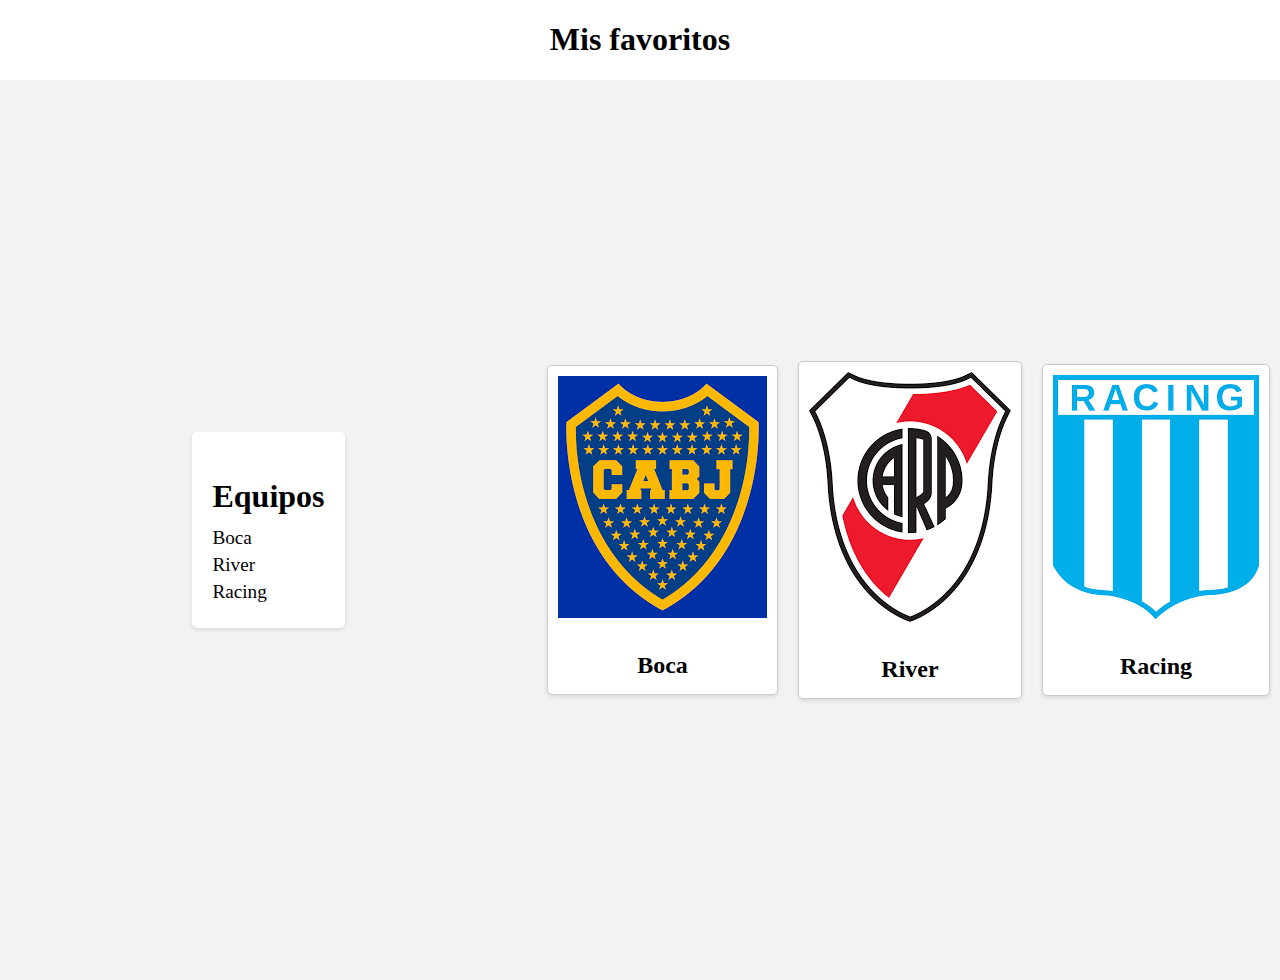
<file: index.html>
<!DOCTYPE html>
<html lang="en">
<head>
    <meta charset="UTF-8">
    <meta http-equiv="X-UA-Compatible" content="IE=edge">
    <meta name="viewport" content="width=device-width, initial-scale=1.0">
    <link rel="stylesheet" type="text/css" href="styles2.css">
</head>
    <title>lista de futbol</title>
</head>
<title>Mis equipos de fútbol favoritos</title>
     <!-- En realidad no tengo equipo favorito -->
  </head>
  <body>
    <h1 style ="text-align: center;">Mis favoritos</h1>
    <div class="container">
      <div class="sidebar">
        <div class="box">
          <h2>Equipos</h2>
          <ol>
            <li>Boca</li>
            <li>River</li>
            <li>Racing</li>
          </ol>
        </div>
      </div>
      <div class="card">
        <img src="[data-uri]">
        <h2>Boca</h2>
      </div>
      <div class="card">
              
        <img src="[data-uri]">
        <h2>River</h2>
      </div>
      <div class="card">
        <img src="[data-uri]">
        <h2>Racing</h2>
      </div>
    </div>
  </body>
</html>
</file>
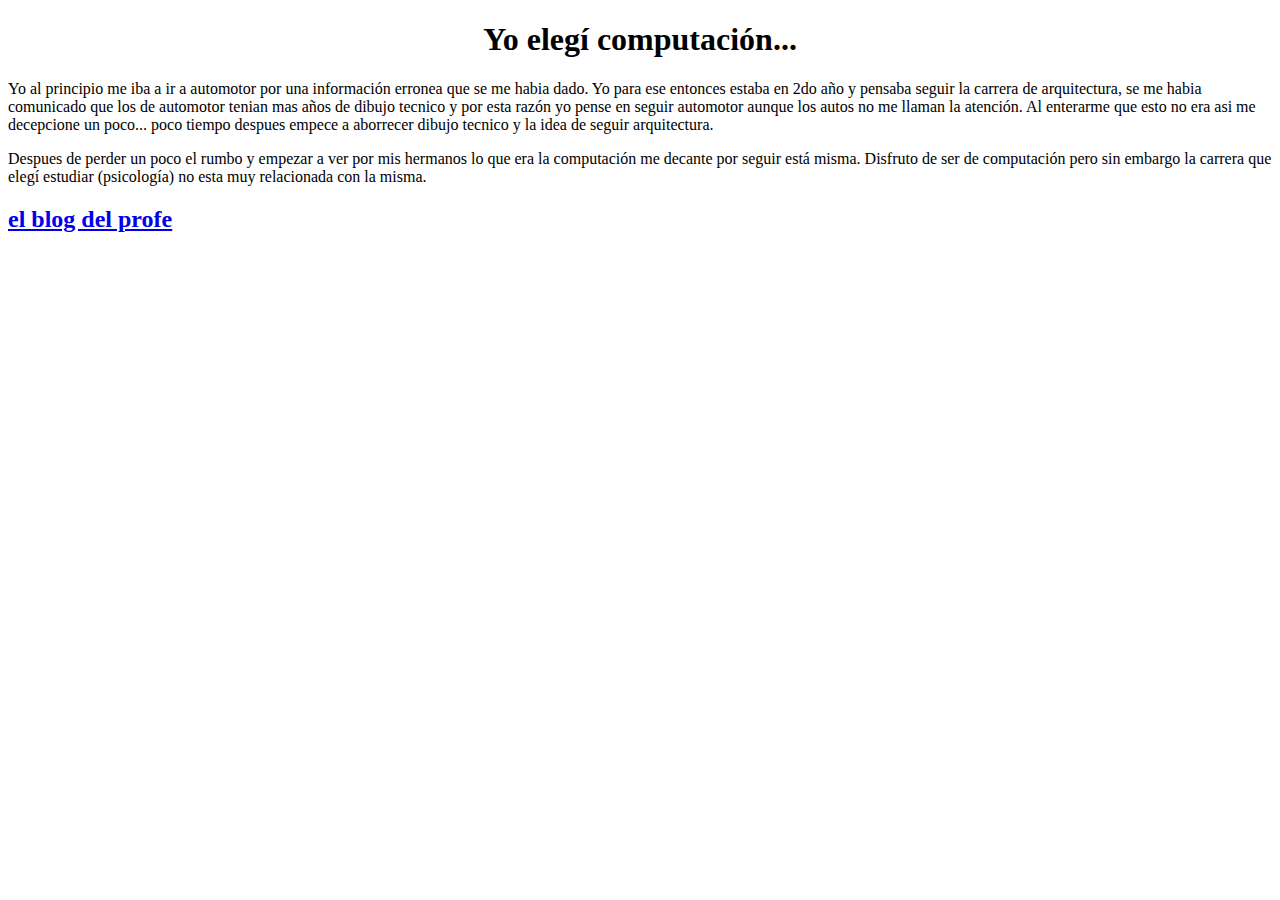
<file: index2.html>
<!DOCTYPE html>
<html lang="en">
<head>
  <meta charset="UTF-8">
  <meta http-equiv="X-UA-Compatible" content="IE=edge">
  <meta name="viewport" content="width=S, initial-scale=1.0">
  <title>Computación</title>
</head>
<title>¿Por qué elegí computación?</title>
<body>
  <h1 style ="text-align: center;">Yo elegí computación...</h1>

  <p>Yo al principio me iba a ir a automotor por una información erronea que se me habia dado. Yo para ese entonces estaba en 2do año y pensaba seguir la carrera de arquitectura, se me habia comunicado que los de automotor tenian mas años de dibujo tecnico y por esta razón yo pense en seguir automotor aunque los autos no me llaman la atención.
    Al enterarme que esto no era asi me decepcione un poco... poco tiempo despues empece a aborrecer dibujo tecnico y la idea de seguir arquitectura.
  </p>

  <p> Despues de perder un poco el rumbo y empezar a ver por mis hermanos lo que era la computación me decante por seguir está misma.
    Disfruto de ser de computación pero sin embargo la carrera que elegí estudiar (psicología) no esta muy relacionada con la misma.
  </p>

  <h2><a href="https://la35.net">el blog del profe</a></h2>
</body>
</html>
</file>
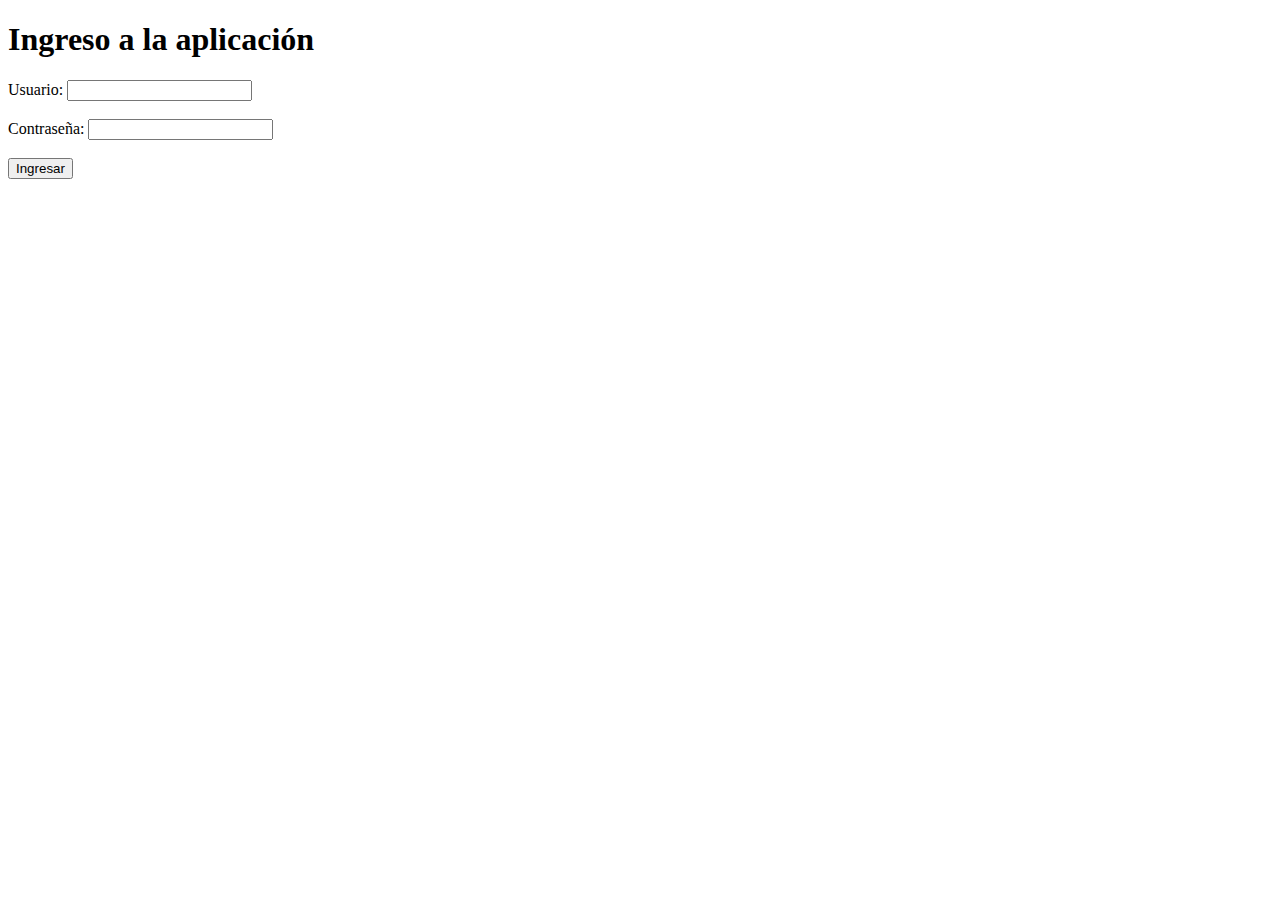
<file: index3.html>
<!DOCTYPE html>
<html>
    <head>
        <meta charset="UTF-8">
        <meta http-equiv="X-UA-Compatible" content="IE=edge">
        <meta name="viewport" content="width=S, initial-scale=1.0">
	<title>Ingreso a la aplicación</title>
</head>
<body>
	<h1>Ingreso a la aplicación</h1>
	<form action="procesar_ingreso.php" method="POST">
		<label for="usuario">Usuario:</label>
		<input type="text" id="usuario" name="usuario"><br><br>
		<label for="contraseña">Contraseña:</label>
		<input type="password" id="contraseña" name="contraseña"><br><br>
		<input type="submit" value="Ingresar">
	</form>
</body>
</html>
</file>
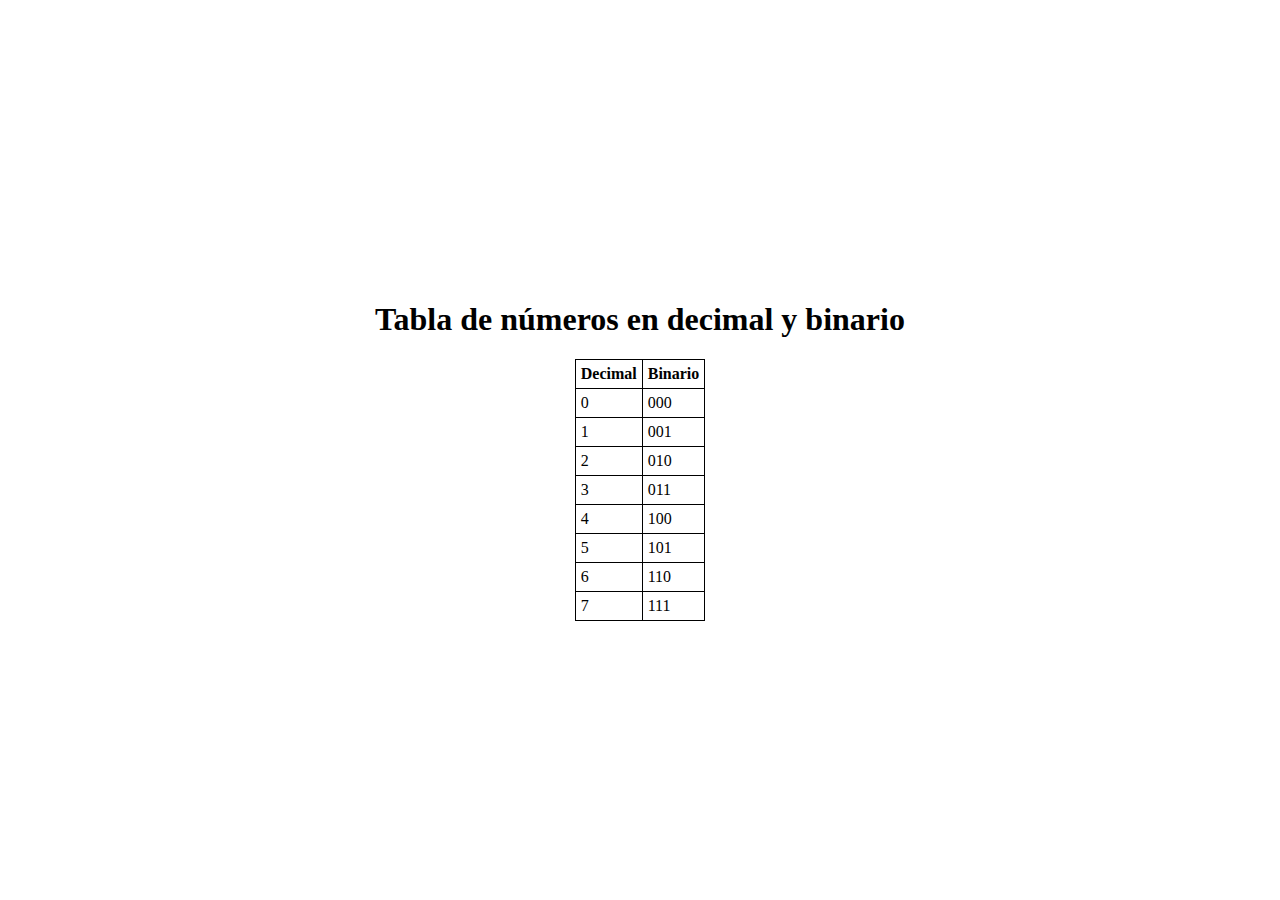
<file: index4.html>
<!DOCTYPE html>
<html>
<head>
    <style>
	body {
		display: flex;
		flex-direction: column;
		align-items: center;
		justify-content: center;
		height: 100vh;
		margin: 0;
	}
</style>
	<title>Tabla de números en decimal y binario</title>
	<style>
		table, th, td {
			border: 1px solid black;
			border-collapse: collapse;
			padding: 5px;
		}
	</style>
</head>
<body>
	<h1>Tabla de números en decimal y binario</h1>
	<table>
		<thead>
			<tr>
				<th>Decimal</th>
				<th>Binario</th>
			</tr>
		</thead>
		<tbody>
			<tr>
				<td>0</td>
				<td>000</td>
			</tr>
			<tr>
				<td>1</td>
				<td>001</td>
			</tr>
			<tr>
				<td>2</td>
				<td>010</td>
			</tr>
			<tr>
				<td>3</td>
				<td>011</td>
			</tr>
			<tr>
				<td>4</td>
				<td>100</td>
			</tr>
			<tr>
				<td>5</td>
				<td>101</td>
			</tr>
			<tr>
				<td>6</td>
				<td>110</td>
			</tr>
			<tr>
				<td>7</td>
				<td>111</td>
			</tr>
		</tbody>
	</table>
</body>
</html>
</file>
<file: styles2.css>
body {
	margin: 0;
	padding: 0;
}

.container {
	display: flex;
	flex-direction: row;
	align-items: center;
	height: 100vh;
	background-color: #f2f2f2;
}

.sidebar {
	flex: 1;
	display: flex;
	justify-content: center;
	align-items: center;
}

.box {
	padding: 20px;
	background-color: #fff;
	box-shadow: 0 2px 4px rgba(0, 0, 0, 0.1);
	border-radius: 5px;
}

.box h2 {
	font-size: 2rem;
	margin-bottom: 12px;
}

.box ol {
	list-style: none;
	margin: 0;
	padding: 0;
}

.box li {
	font-size: 1.2rem;
	margin-bottom: 5px;
}

.main {
	flex: 3;
	display: flex;
	flex-wrap: wrap;
	justify-content: center;
	align-items: center;
}

.card {
	margin: 10px;
	border: 1px solid #ccc;
	border-radius: 5px;
	box-shadow: 0 2px 4px rgba(0, 0, 0, 0.1);
	padding: 10px;
	text-align: center;
	max-width: 300px;
	background-color: #fff;
}

.card img {
	width: 100%;
	max-width: 300px;
	height: auto;
	margin-bottom: 10px;
}

.card h2 {
	font-size: 1.5rem;
	margin-bottom: 5px;
}

.card p {
	font-size: 1.2rem;
	margin-bottom: 10px;
}

.card button {
	background-color: #007bff;
	color: #fff;
	border: none;
	border-radius: 5px;
	padding: 10px 20px;
	font-size: 1.2rem;
	cursor: pointer;
	transition: background-color 0.3s ease;
}

.card button:hover {
	background-color: #0069d9;
}

@media screen and (max-width: 600px) {
	.container {
		flex-direction: column;
	}
	.sidebar {
		margin-bottom: 20px;
	}
}
</file>
